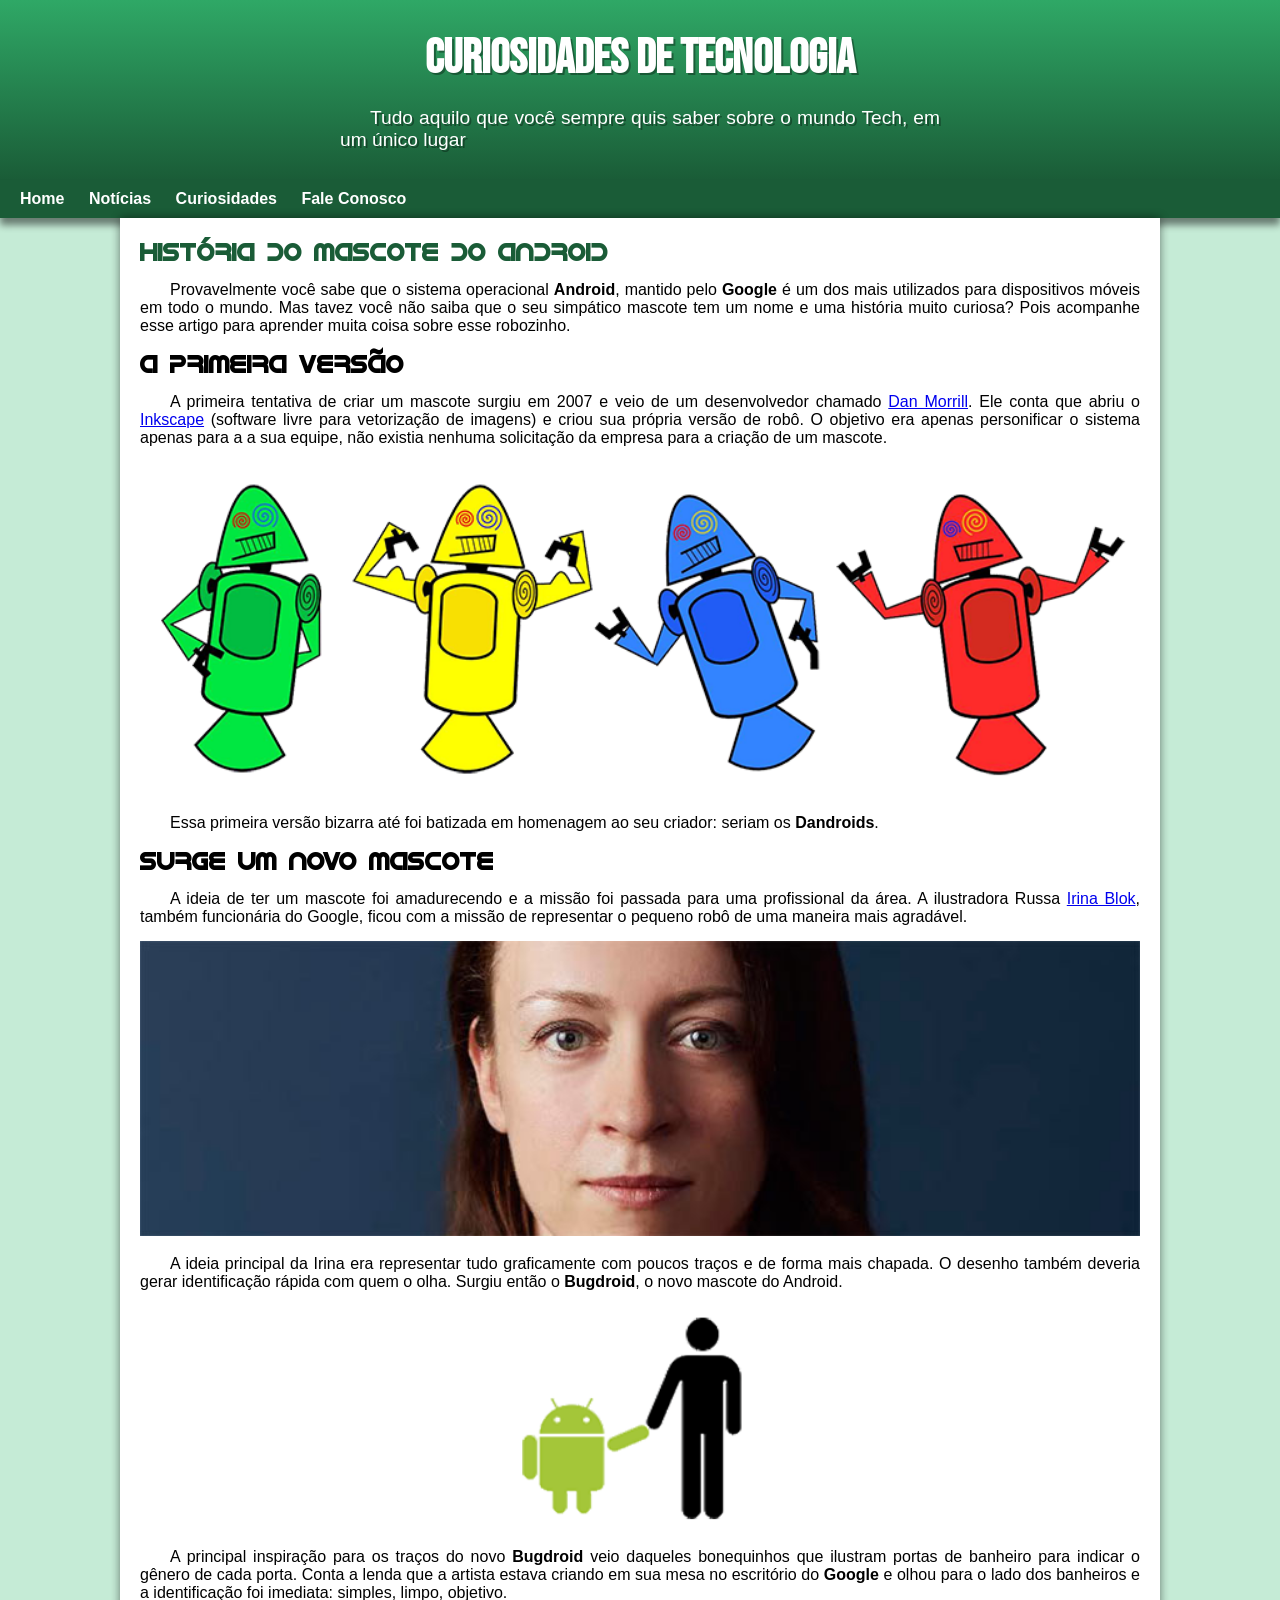
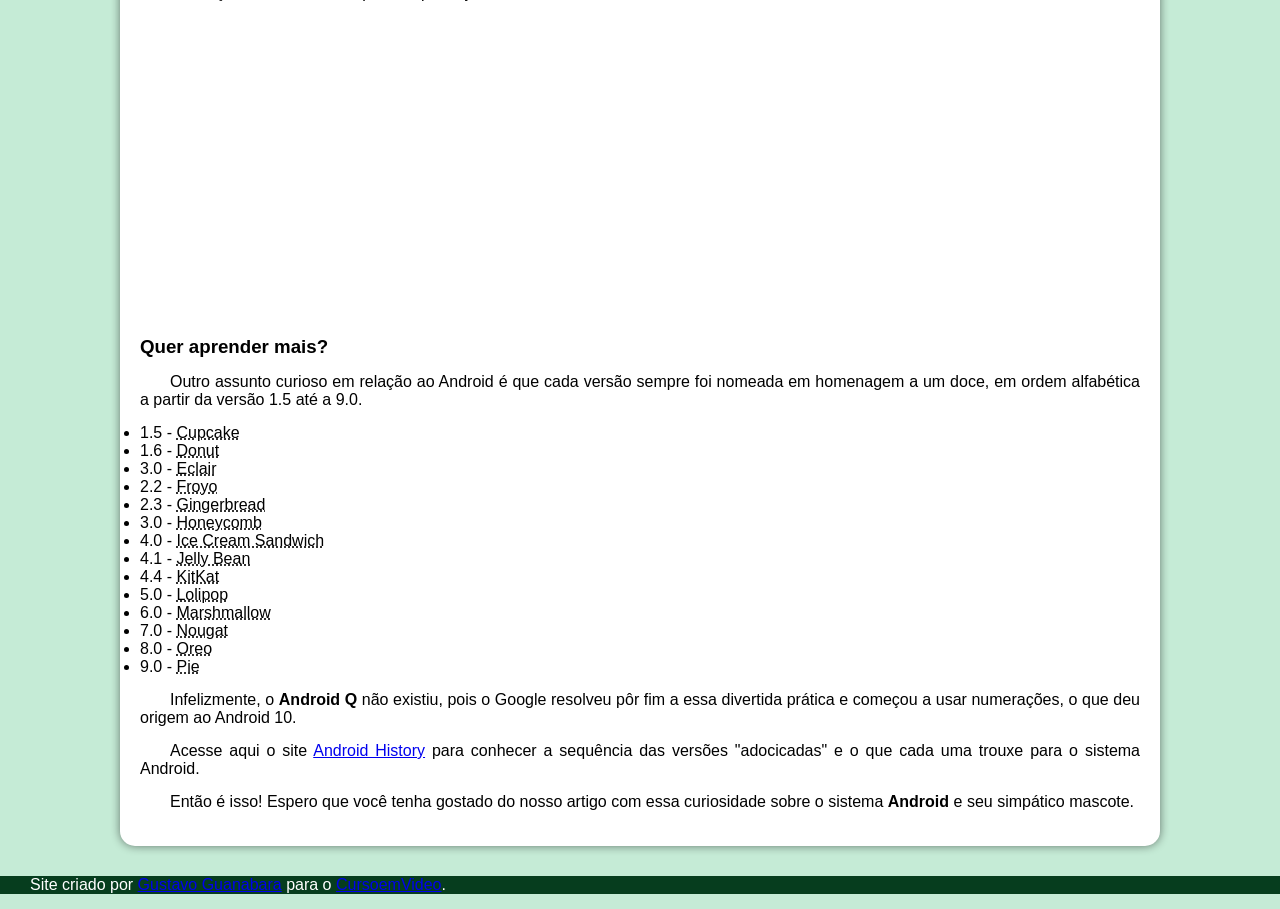
<file: index.html>
<!DOCTYPE html>
<html lang="pt-br">

<head>
    <meta charset="UTF-8">
    <meta name="viewport" content="width=device-width, initial-scale=1.0">
    <link rel="shortcut icon" href="imagens/favicon.ico" type="image/x-icon">
    <link rel="stylesheet" href="style.css">
    <title>Como surgiu o mascote do Android?</title>
</head>

<body>
    <header>
        <h1>Curiosidades de Tecnologia</h1>
        <p>Tudo aquilo que você sempre quis saber sobre o mundo Tech, em um único lugar</p>
    </header>

    <nav>
        <a href="#">Home</a>
        <a href="#">Notícias</a>
        <a href="#">Curiosidades</a>
        <a href="#">Fale Conosco</a>
    </nav>

    <main>
        <article>
            <h1>História do Mascote do Android</h1>

            <p>Provavelmente você sabe que o sistema operacional <strong>Android</strong>, mantido pelo <strong>Google</strong> é um dos mais utilizados para dispositivos móveis em todo o mundo. Mas tavez você não saiba que o seu simpático mascote tem um nome e uma história muito curiosa? Pois acompanhe esse artigo para aprender muita coisa sobre esse robozinho.</p>

            <h2>A primeira versão</h2>
            
            <p>A primeira tentativa de criar um mascote surgiu em 2007 e veio de um desenvolvedor chamado <a href="https://androidcommunity.com/dan-morrill-shows-us-the-android-mascot-that-almost-was-20130103/" target="_blank">Dan Morrill</a>.
            Ele conta que abriu o <a href="https://inkscape.org/release/inkscape-1.4.2/windows/64-bit/msi/dl/" target="_blank">Inkscape</a> (software livre para vetorização de imagens) e criou sua própria versão de robô.
            O objetivo era apenas personificar o sistema apenas para a a sua equipe, não existia nenhuma solicitação da empresa para a criação de um mascote.
            </p>

            <picture>
                <source media="(max-width: 600px)" srcset="imagens/dan-droids-pq.png">
                <img src="./imagens/dan-droids.png" alt="4 androids">
            </picture>

            <p>Essa primeira versão bizarra até foi batizada em homenagem ao seu criador: seriam os <strong>Dandroids</strong>.</p>

            <h2>Surge um novo mascote</h2>

            <p>A ideia de ter um mascote foi amadurecendo e a missão foi passada para uma profissional da área. A ilustradora Russa <a href="https://www.irinablok.com/" target="_blank">Irina Blok</a>, também funcionária do Google, ficou com a missão de representar o pequeno robô de uma maneira mais agradável.</p>

            <picture>
                <source media="(max-width: 600px)" srcset="imagens/irina-blok-pq.jpg">
                <img src="./imagens/irina-blok.jpg" alt="Irina">
            </picture>

            <p>A ideia principal da Irina era representar tudo graficamente com poucos traços e de forma mais chapada. O desenho também deveria gerar identificação rápida com quem o olha. Surgiu então o <strong>Bugdroid</strong>, o novo mascote do Android.</p>

            <img src="./imagens/bugdroid.png" alt="BugDroid" class="pequena">

            <p>A principal inspiração para os traços do novo <strong>Bugdroid</strong> veio daqueles bonequinhos que ilustram portas de banheiro para indicar o gênero de cada porta. Conta a lenda que a artista estava criando em sua mesa no escritório do <strong>Google</strong> e olhou para o lado dos banheiros e a identificação foi imediata: simples, limpo, objetivo.</p>

            <iframe width="560" height="315" src="https://www.youtube.com/embed/l2UDgpLz20M?si=nT74H-xbXsUvT5y2" title="YouTube video player" frameborder="0" allow="accelerometer; autoplay; clipboard-write; encrypted-media; gyroscope; picture-in-picture; web-share" referrerpolicy="strict-origin-when-cross-origin" allowfullscreen></iframe>

            <aside>
                
                <h3>Quer aprender mais?</h3>

                <p>Outro assunto curioso em relação ao Android é que cada versão sempre foi nomeada em homenagem a um doce, em ordem alfabética a partir da versão 1.5 até a 9.0.</p>
                
                <ul>
                    <li>1.5 - <abbr title="Bolo de Copo">Cupcake</abbr></li>
                    <li>1.6 - <abbr title="Rosquinha">Donut</abbr></li>
                    <li>3.0 - <abbr title="Bomba">Eclair</abbr></li>
                    <li>2.2 - <abbr title="Iorgute Congelado">Froyo</abbr></li>
                    <li>2.3 - <abbr title="Biscoito de Gengibre">Gingerbread</abbr></li>
                    <li>3.0 - <abbr title="Favo de Mel">Honeycomb</abbr></li>
                    <li>4.0 - <abbr title="Sanduíche de Sorvete">Ice Cream Sandwich</abbr></li>
                    <li>4.1 - <abbr title="Jujuba">Jelly Bean</abbr></li>
                    <li>4.4 - <abbr title="Kitkat">KitKat</abbr></li>
                    <li>5.0 - <abbr title="Pirulito">Lolipop</abbr></li>
                    <li>6.0 - <abbr title="Marshmallow">Marshmallow</abbr></li>
                    <li>7.0 - <abbr title="Torrone">Nougat</abbr></li>
                    <li>8.0 - <abbr title="Oreo">Oreo</abbr></li>
                    <li>9.0 - <abbr title="Torta">Pie</abbr></li>
                </ul>

                <p>Infelizmente, o <strong>Android Q</strong> não existiu, pois o Google resolveu pôr fim a essa divertida prática e começou a usar numerações, o que deu origem ao Android 10.</p>
                
                <p>Acesse aqui o site <a href="https://www.android.com/intl/en_uk/history/#/donut" target="_blank">Android History</a> para conhecer a sequência das versões "adocicadas" e o que cada uma trouxe para o sistema Android.</p>

            </aside>

            <p>Então é isso! Espero que você tenha gostado do nosso artigo com essa curiosidade sobre o sistema <strong>Android</strong> e seu simpático mascote.</p>

        </article>
    </main>

    <footer>
        <p>Site criado por <a href="https://gustavoguanabara.github.io/" target="_blank">Gustavo Guanabara</a> para o <a href="https://www.youtube.com/@cursoemvideo" target="_blank">CursoemVideo</a>.</p>
    </footer>

</body>

</html>
</file>
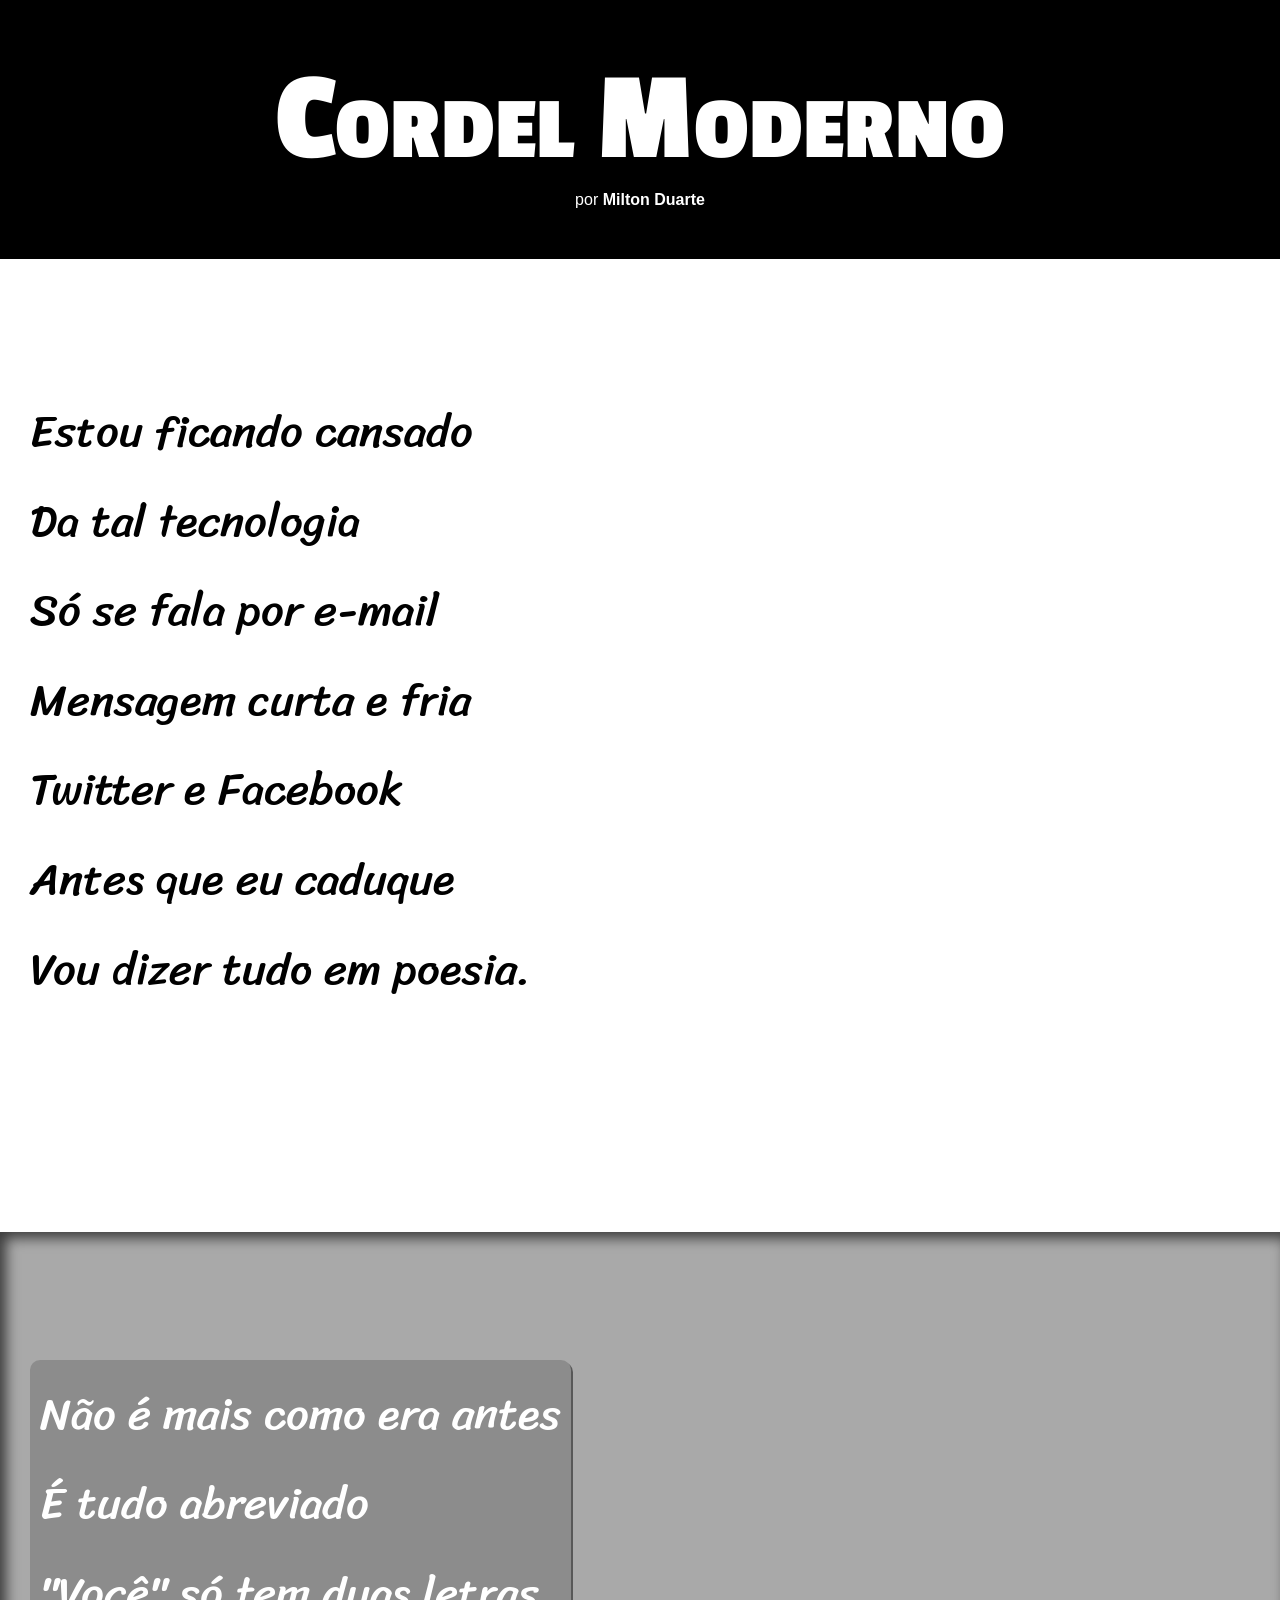
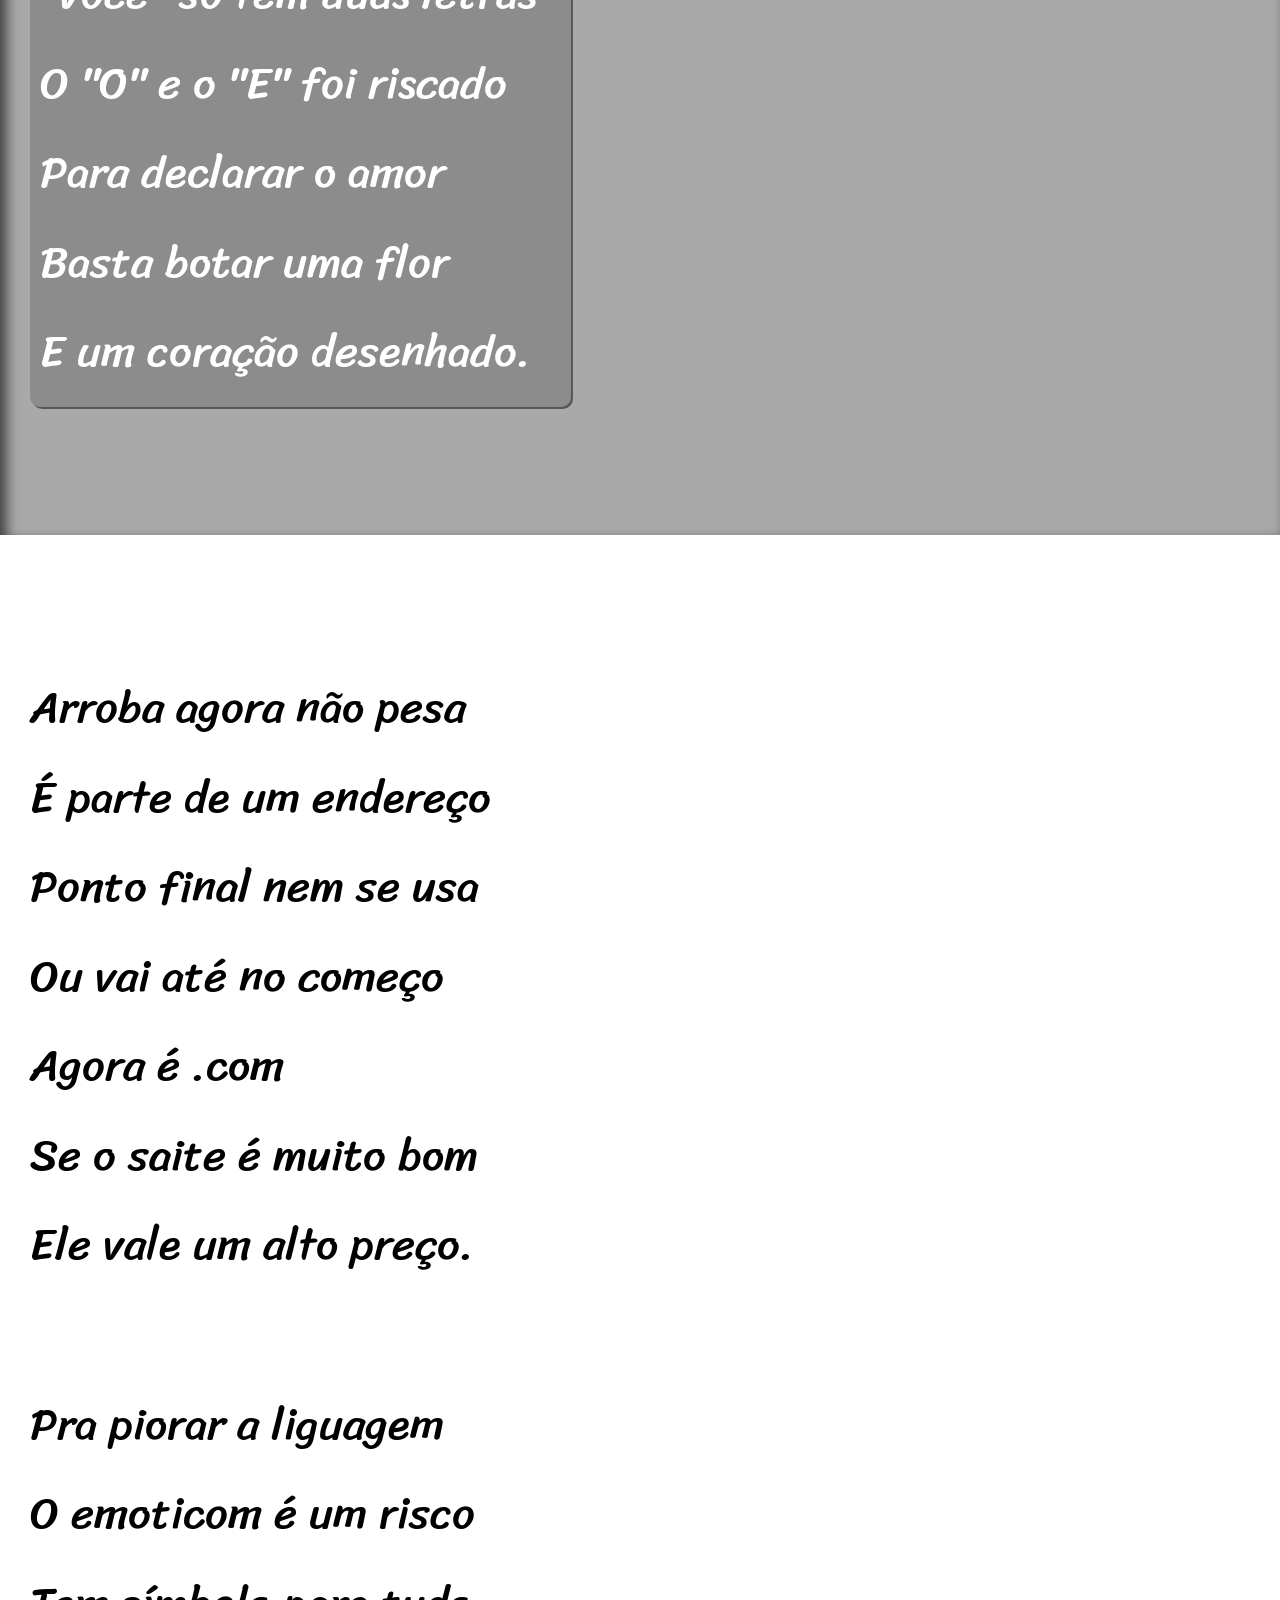
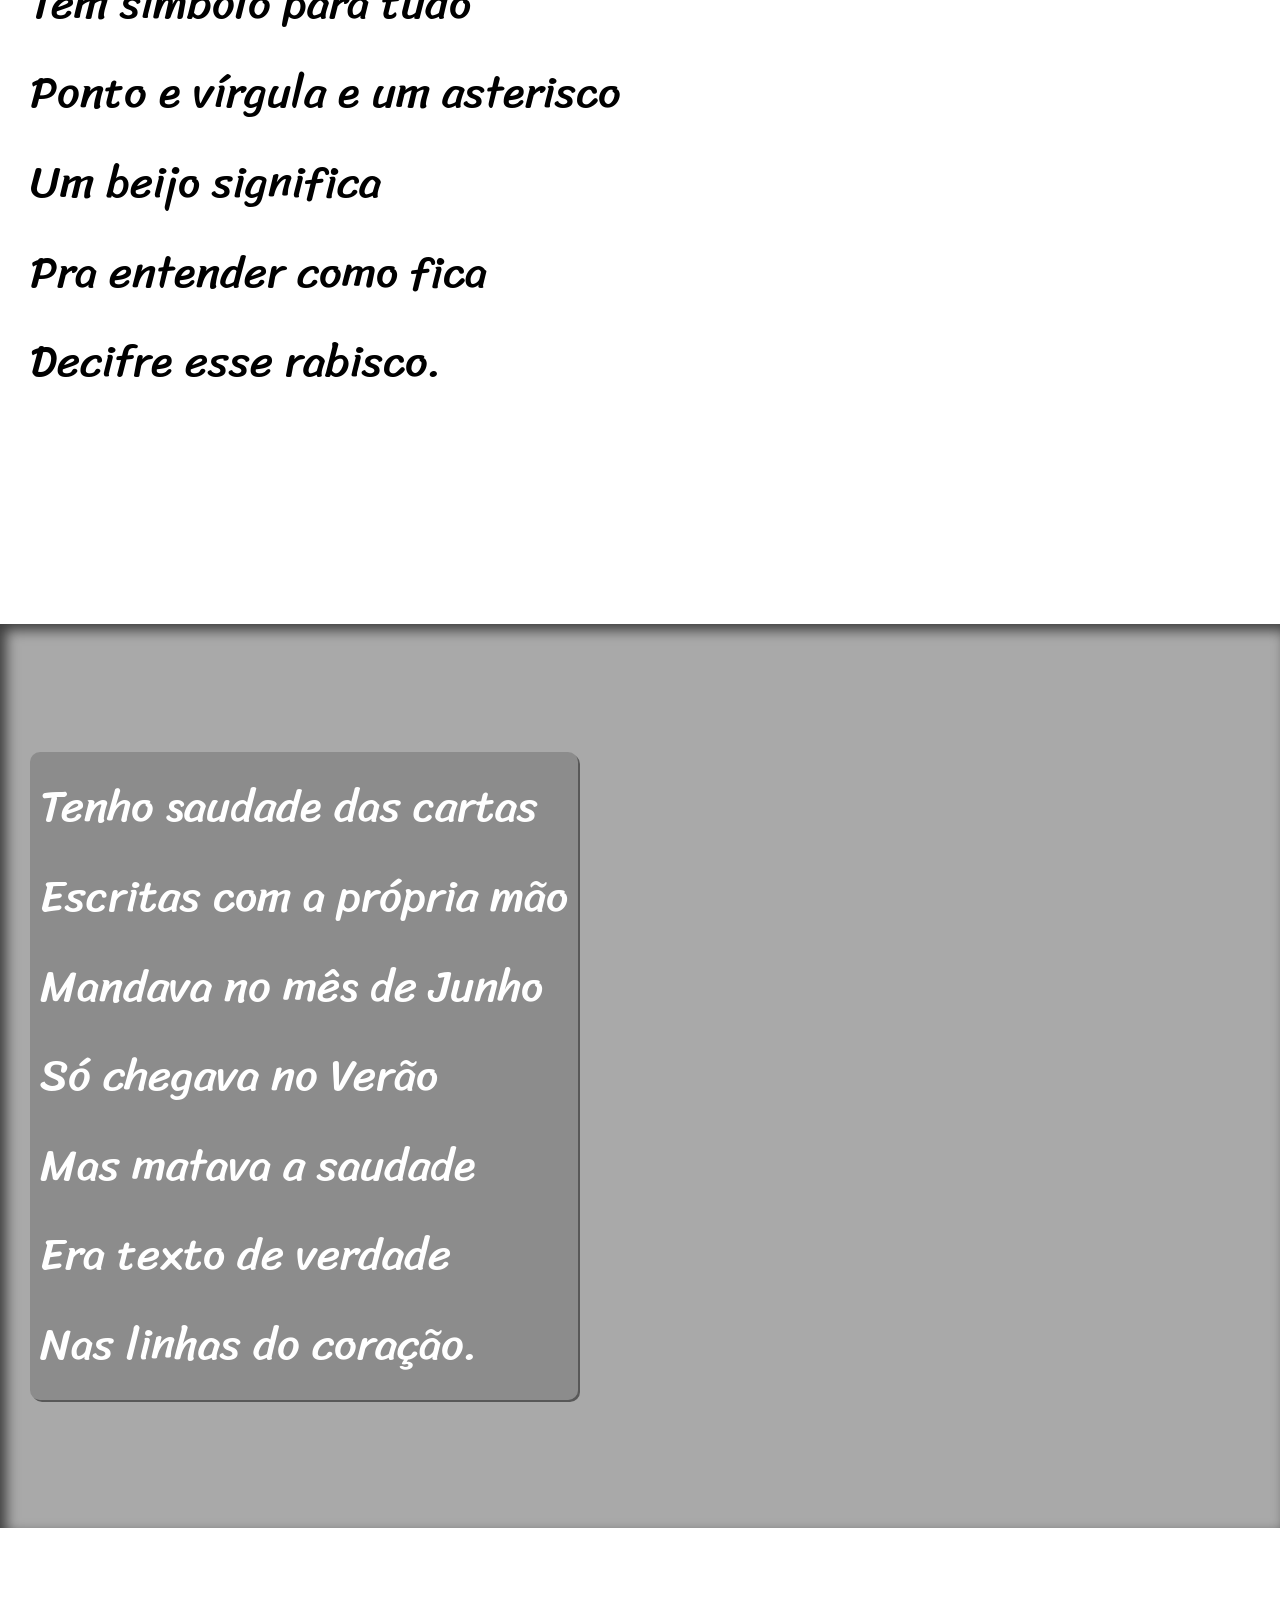
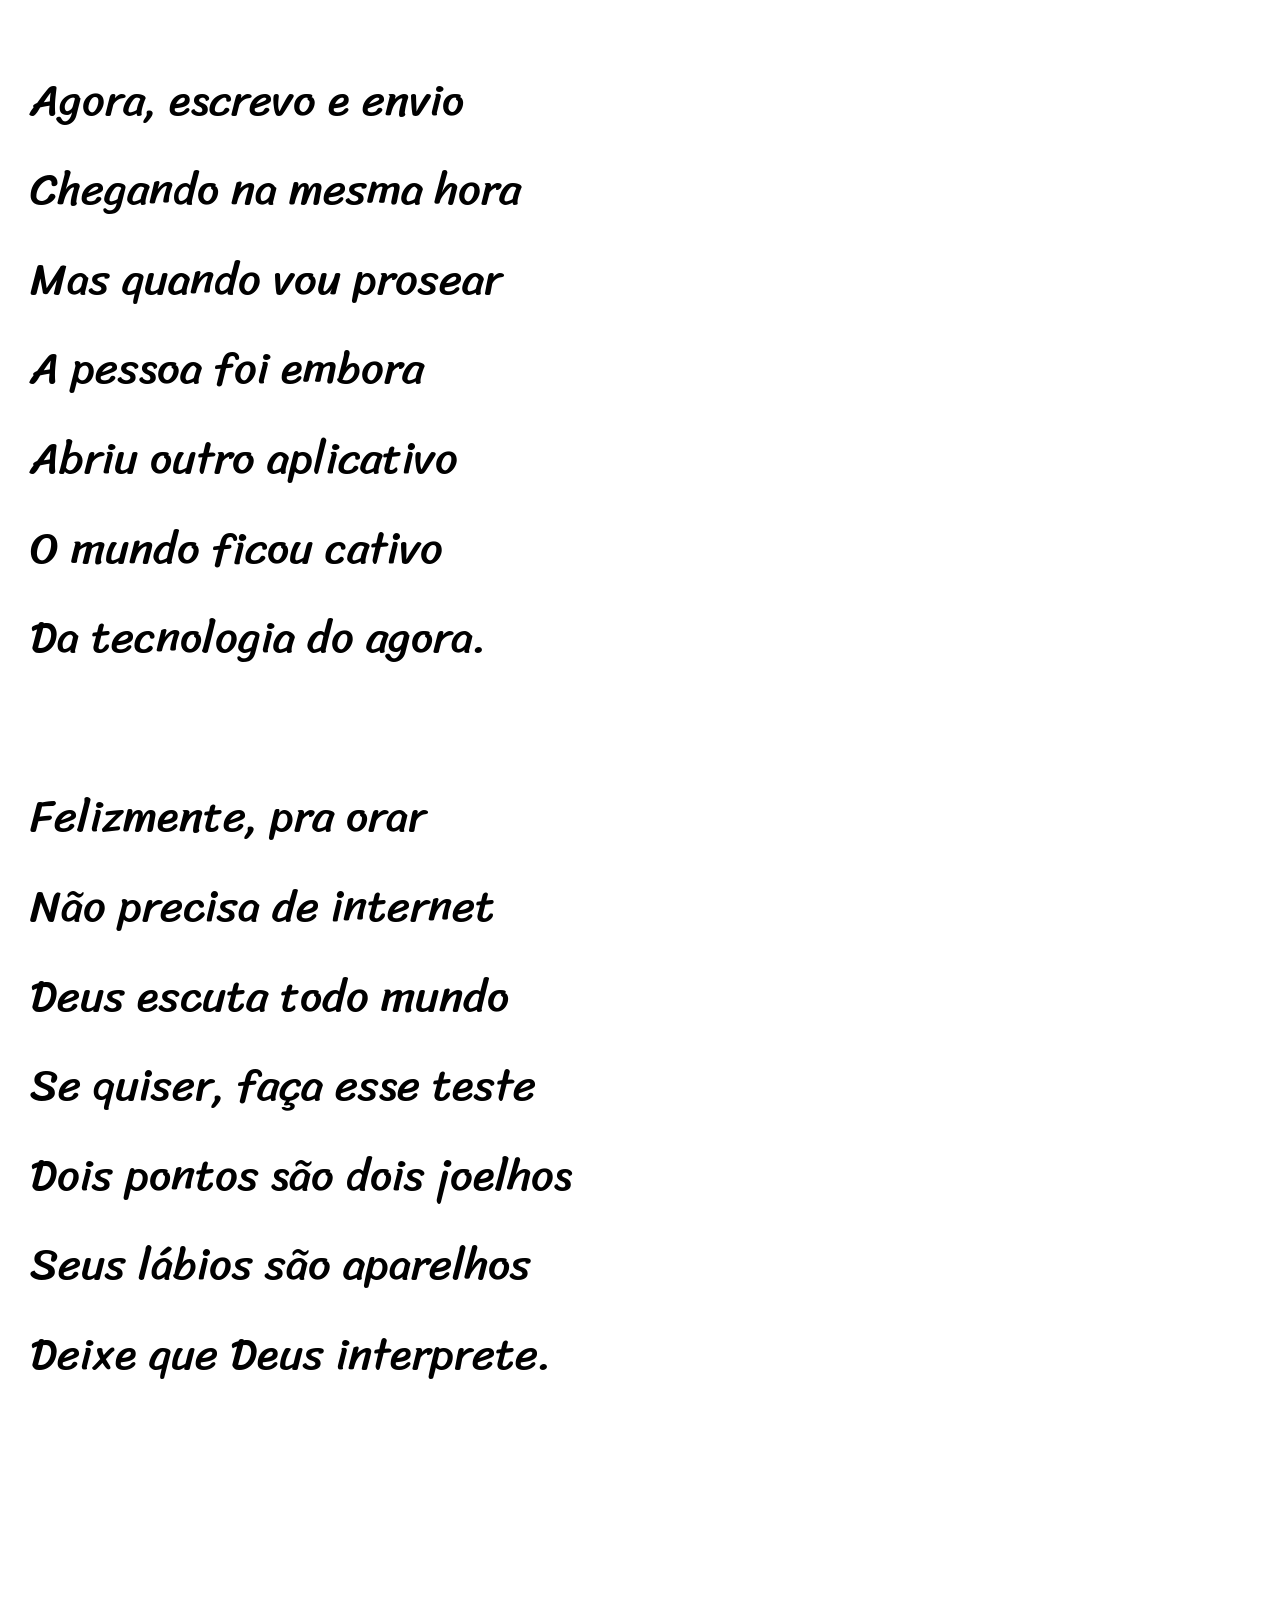
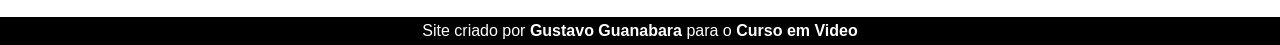
<file: desafio/desafio012.html>
<!DOCTYPE html>
<html lang="pt-br">
<head>
    <meta charset="UTF-8">
    <meta name="viewport" content="width=device-width, initial-scale=1.0">
    <link rel="stylesheet" href="style.css">
    <title>Cordel Moderno</title>
</head>
<body>
    <header>
        <h1>Cordel Moderno</h1>
        <p>por <a href="https://www.recantodasletras.com.br/poesias/3186743" target="_blank">Milton Duarte</a></p>
        
    </header>

    <section class="normal">
        <p>
            Estou ficando cansado <br>
            Da tal tecnologia <br>
            Só se fala por e-mail <br>
            Mensagem curta e fria <br>
            Twitter e Facebook <br>
            Antes que eu caduque <br>
            Vou dizer tudo em poesia.
        </p>
    </section>

    <section class="imagem" id="img01">
        <p>
            Não é mais como era antes <br>
            É tudo abreviado <br>
            "Você" só tem duas letras <br>
            O "O" e o "E" foi riscado <br>
            Para declarar o amor <br>
            Basta botar uma flor <br>
            E um coração desenhado.
        </p>
    </section>

    <section class="normal">
        <p>
            Arroba agora não pesa <br>
            É parte de um endereço <br>
            Ponto final nem se usa <br>
            Ou vai até no começo <br>
            Agora é .com <br>
            Se o saite é muito bom <br>
            Ele vale um alto preço.
        </p>

        <p>
            Pra piorar a liguagem <br>
            O emoticom é um risco <br>
            Tem símbolo para tudo <br>
            Ponto e vírgula e um asterisco <br>
            Um beijo significa <br>
            Pra entender como fica <br>
            Decifre esse rabisco.
        </p>
    </section>

    <section class="imagem" id="img02">
        <p>
            Tenho saudade das cartas <br>
            Escritas com a própria mão <br>
            Mandava no mês de Junho <br>
            Só chegava no Verão <br>
            Mas matava a saudade <br>
            Era texto de verdade <br>
            Nas linhas do coração.
        </p>
    </section>

    <section class="normal">
        <p>
            Agora, escrevo e envio <br>
            Chegando na mesma hora <br>
            Mas quando vou prosear <br>
            A pessoa foi embora <br>
            Abriu outro aplicativo <br>
            O mundo ficou cativo <br>
            Da tecnologia do agora.
        </p>

        <p>
            Felizmente, pra orar <br>
            Não precisa de internet <br>
            Deus escuta todo mundo <br>
            Se quiser, faça esse teste <br>
            Dois pontos são dois joelhos <br>
            Seus lábios são aparelhos <br>
            Deixe que Deus interprete.
        </p>
    </section>
    <footer>
        <p>Site criado por <a href="https://gustavoguanabara.github.io" target="_blank">Gustavo Guanabara</a> para o <a href="https://www.cursoemvideo.com" target="_blank">Curso em Video</a></p>
    </footer>
</body>
</html>
</file>
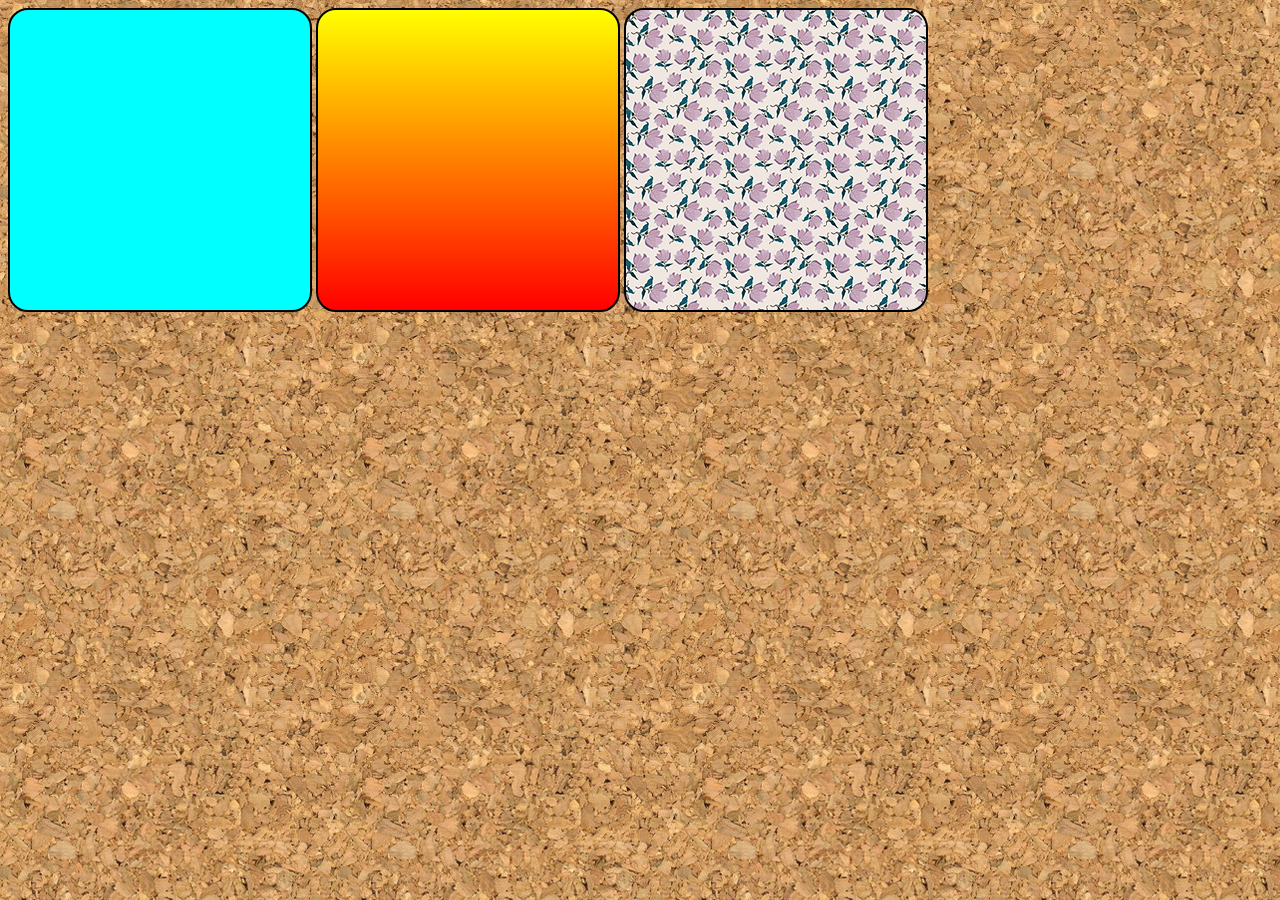
<file: ex022/fundo001.html>
<!DOCTYPE html>
<html lang="pt-br">
<head>
    <meta charset="UTF-8">
    <meta name="viewport" content="width=device-width, initial-scale=1.0">
    <title>Teste de Imagem de Fundo</title>
    <style>
        body{
            background-image: url(imagens/wallpaper001.jpg);
        }
        .quadrado{
            display: inline-block;
            background-color: rgb(214, 214, 214);
            border: 2px solid black;
            border-radius: 20px;
            width: 300px;
            height: 300px;
        }
        #q1{
            background-color: aqua;
        }
        
        #q2{
            background-image: linear-gradient(to bottom, yellow, red);
        }
        
        #q3{
            background-image: url('imagens/pattern003.png');
        }
    </style>
</head>
<body>
    <div class="quadrado" id="q1">

    </div>
    <div class="quadrado" id="q2">

    </div>
    <div class="quadrado" id="q3">

    </div>
</body>
</html>
</file>
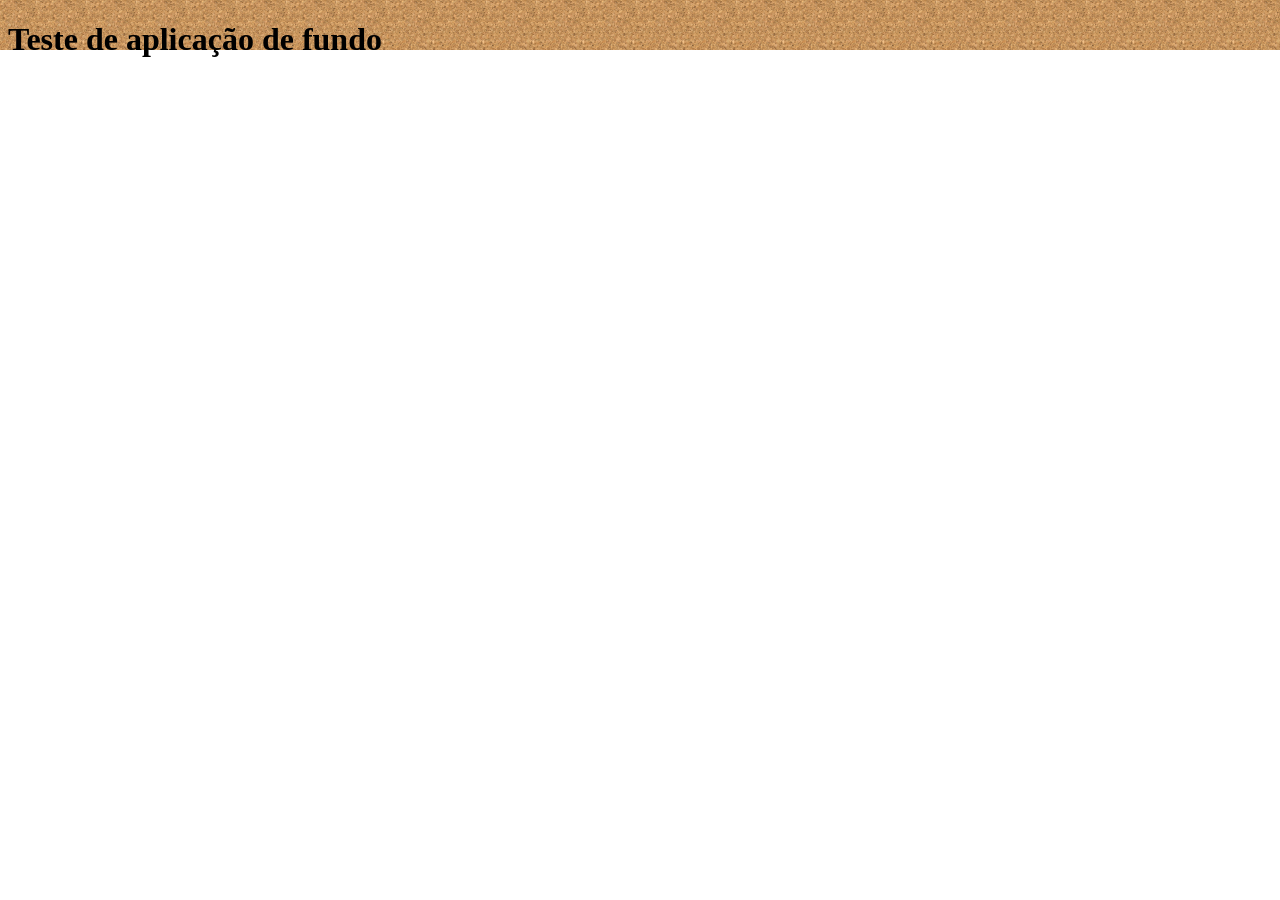
<file: ex022/fundo002.html>
<!DOCTYPE html>
<html lang="pt-br">
<head>
    <meta charset="UTF-8">
    <meta name="viewport" content="width=device-width, initial-scale=1.0">
    <title>Personalização dos fundos</title>
    <style>
        body{
            background-image: url('imagens/wallpaper001.jpg');
            background-size: 50px 50px;
            background-repeat: repeat-x;
        }
    </style>
</head>
<body>
    <h1>Teste de aplicação de fundo</h1>
</body>
</html>
</file>
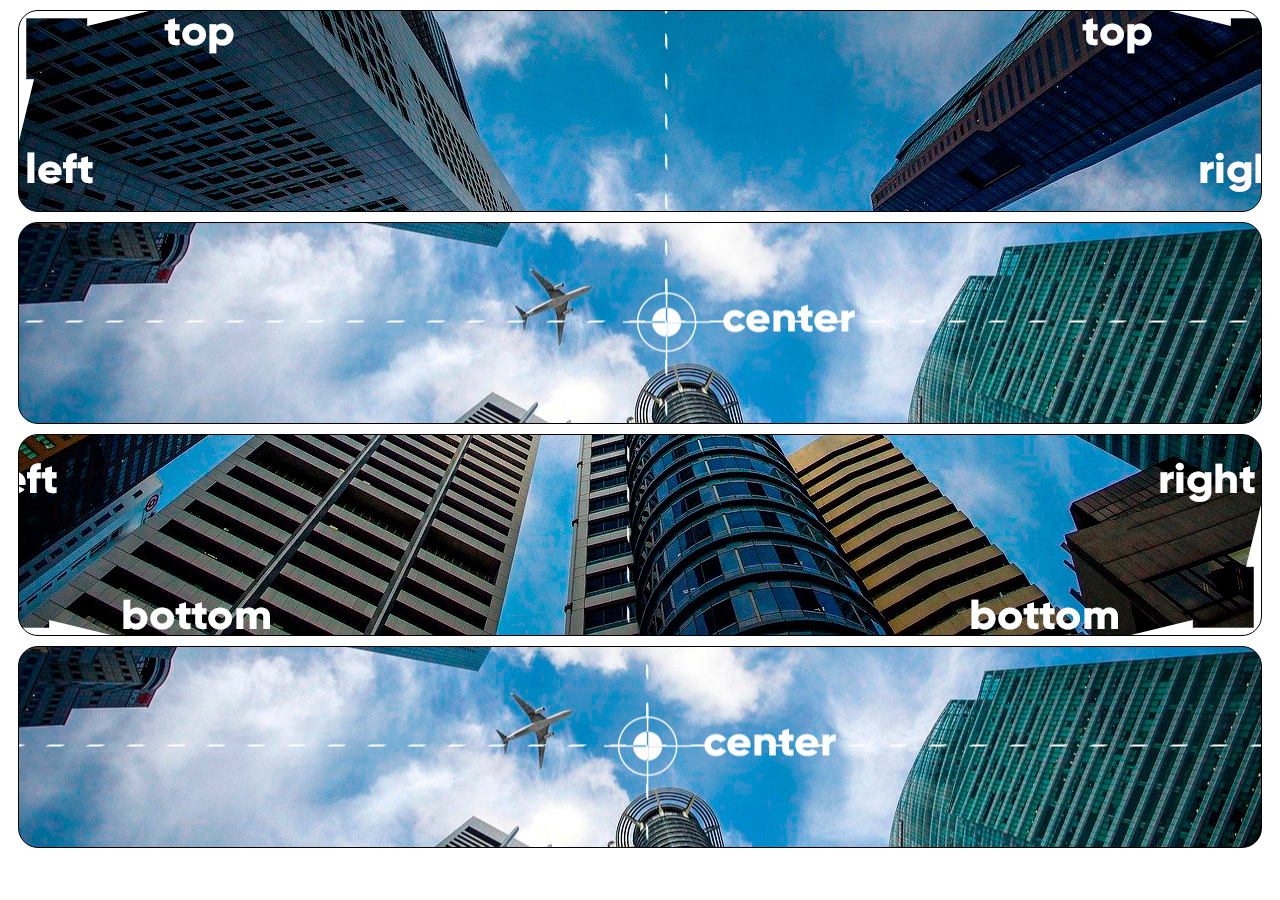
<file: ex022/fundo003.html>
<!DOCTYPE html>
<html lang="pt-br">
<head>
    <meta charset="UTF-8">
    <meta name="viewport" content="width=device-width, initial-scale=1.0">
    <title>Posição dos fundos</title>
    <style>
        .bloco{
            height: 200px;
            border: 1px solid black;
            border-radius: 20px;
            margin: 10px;
            background-image: url('imagens/wallpaper003.jpg');
        }
        #q1{
            background-position: left top;
        }
        #q2{
            background-position: left center;
        }
        #q3{
            background-position: right bottom;
        }
        #q4{
            background-position: center center;
        }
    </style>
</head>
<body>
    <div class="bloco" id="q1">

    </div>
    <div class="bloco" id="q2">

    </div>
    <div class="bloco" id="q3">

    </div>
    <div class="bloco" id="q4">

    </div>
    
</body>
</html>
</file>
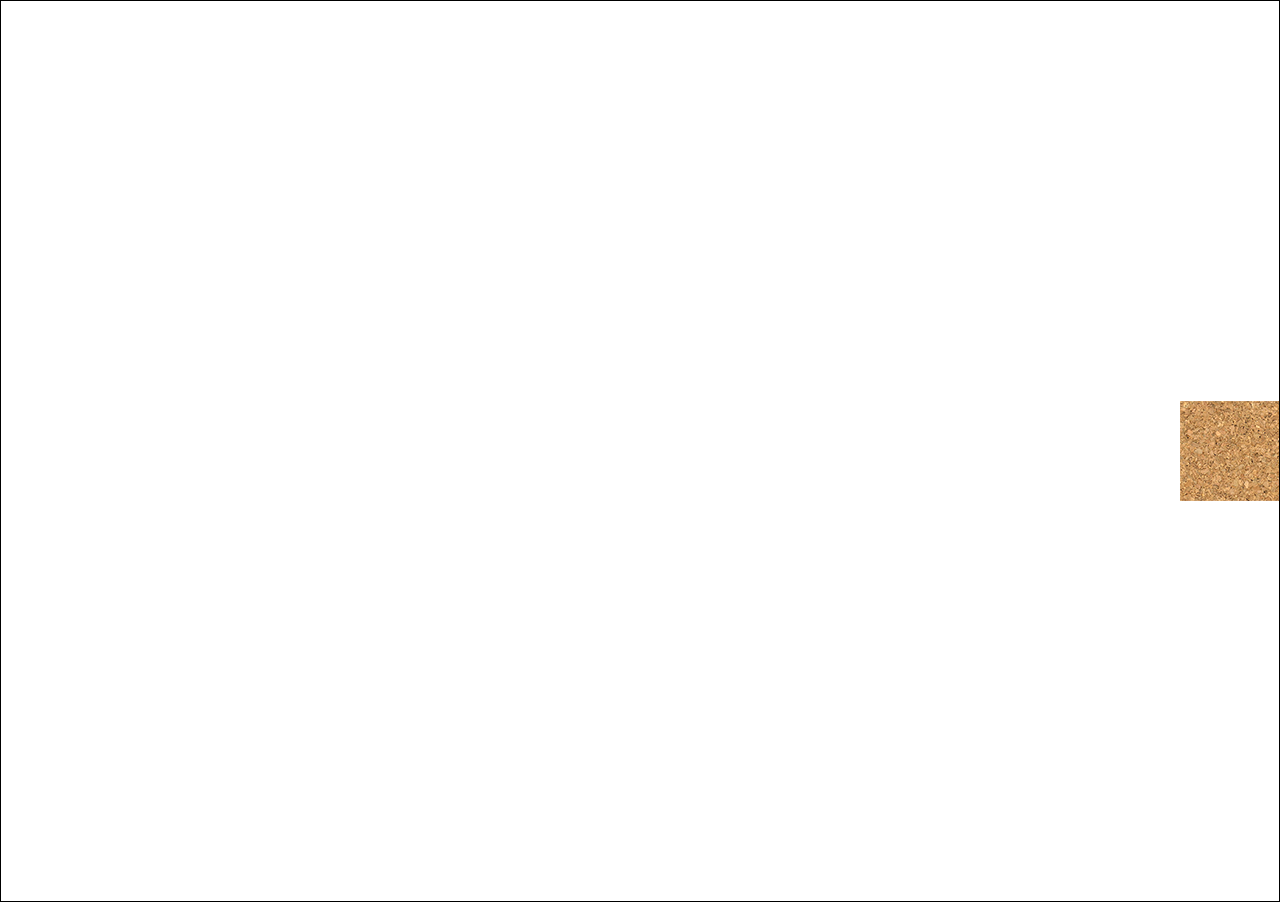
<file: ex022/fundo004.html>
<!DOCTYPE html>
<html lang="pt-br">
<head>
    <meta charset="UTF-8">
    <meta name="viewport" content="width=device-width, initial-scale=1.0">
    <title>Posicionamento</title>
    <style>
        *{
            margin: 0px;
            padding: 0px;
        }
        body{
             background-image: url('imagens/pattern004.png');
             border: 1px solid black;
             background-repeat: no-repeat;
             background-position: right center;
             height: 100vh;
        }
    </style>
</head>
<body>
    
</body>
</html>
</file>
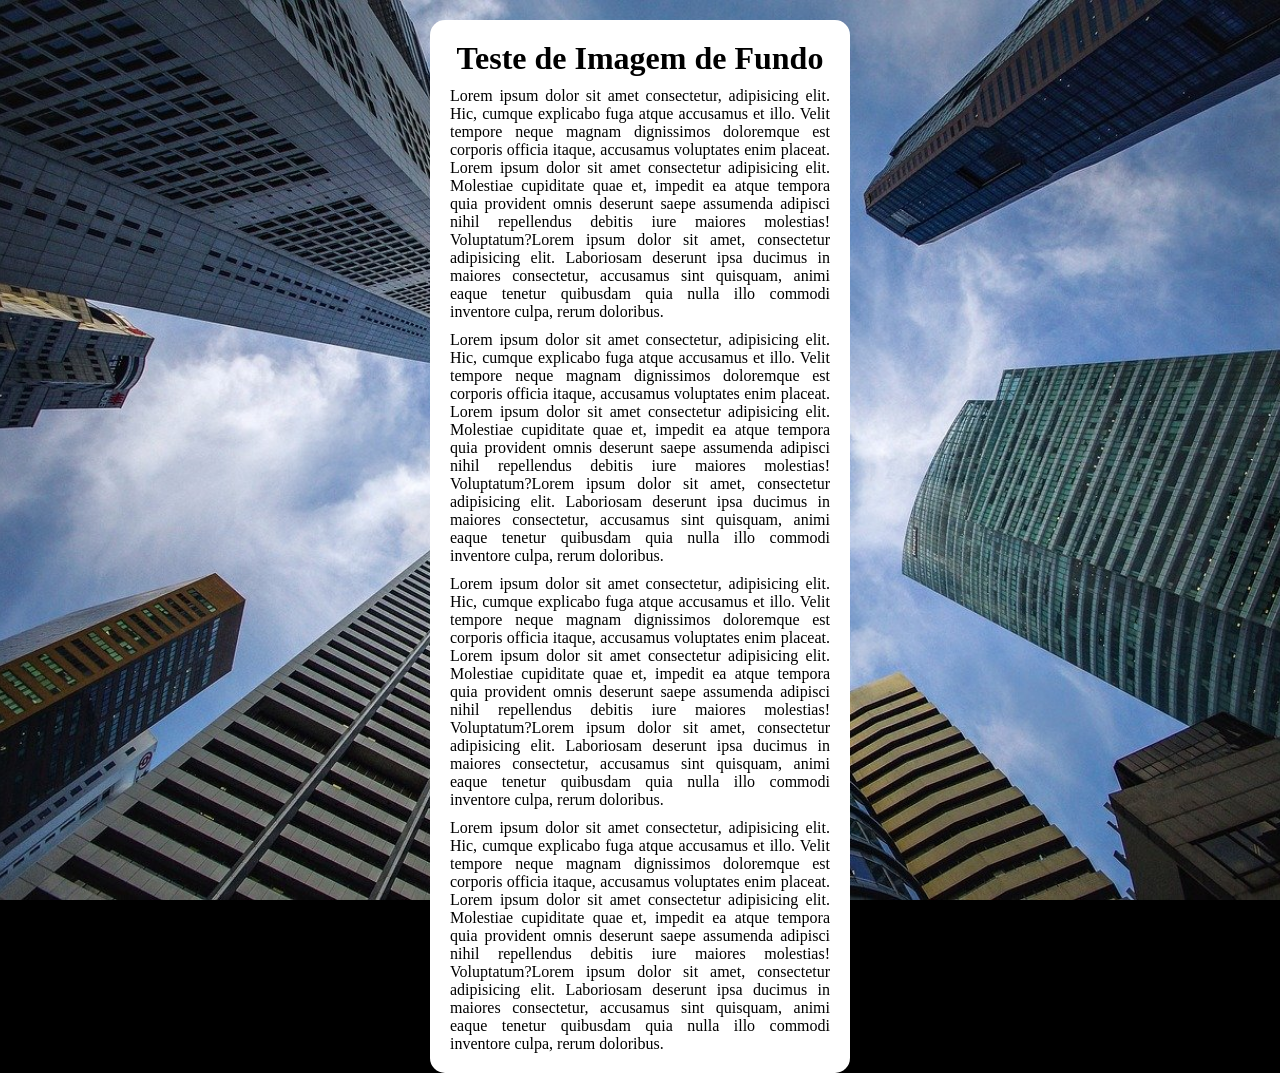
<file: ex022/fundo006.html>
<!DOCTYPE html>
<html lang="pt-br">
<head>
    <meta charset="UTF-8">
    <meta name="viewport" content="width=device-width, initial-scale=1.0">
    <title>Document</title>
    <style>
        *{
            margin: 0px;
            padding: 0px;
        }
        body{
            height: 100vh;
            background-color: black;
            background-image: url('imagens/wallpaper002.jpg');
            background-position: center center;
            background-repeat: no-repeat;
            background-size: cover;
            background-attachment: fixed;
        }
        main{
            background-color: white;
            max-width: 400px;
            padding: 10px;
            margin: auto;
            border-radius: 15px;
            margin-top: 20px;
        }
        h1{
            margin: 10px 0px;
            text-align: center;
        }
        p{
            margin: 10px;
            text-align: justify;
        }

    </style>
</head>
<body>
    <main>
        <h1>Teste de Imagem de Fundo</h1>
<p>Lorem ipsum dolor sit amet consectetur, adipisicing elit. Hic, cumque explicabo fuga atque accusamus et illo. Velit tempore neque magnam dignissimos doloremque est corporis officia itaque, accusamus voluptates enim placeat. Lorem ipsum dolor sit amet consectetur adipisicing elit. Molestiae cupiditate quae et, impedit ea atque tempora quia provident omnis deserunt saepe assumenda adipisci nihil repellendus debitis iure maiores molestias! Voluptatum?Lorem ipsum dolor sit amet, consectetur adipisicing elit. Laboriosam deserunt ipsa ducimus in maiores consectetur, accusamus sint quisquam, animi eaque tenetur quibusdam quia nulla illo commodi inventore culpa, rerum doloribus.
</p>
<p>Lorem ipsum dolor sit amet consectetur, adipisicing elit. Hic, cumque explicabo fuga atque accusamus et illo. Velit tempore neque magnam dignissimos doloremque est corporis officia itaque, accusamus voluptates enim placeat. Lorem ipsum dolor sit amet consectetur adipisicing elit. Molestiae cupiditate quae et, impedit ea atque tempora quia provident omnis deserunt saepe assumenda adipisci nihil repellendus debitis iure maiores molestias! Voluptatum?Lorem ipsum dolor sit amet, consectetur adipisicing elit. Laboriosam deserunt ipsa ducimus in maiores consectetur, accusamus sint quisquam, animi eaque tenetur quibusdam quia nulla illo commodi inventore culpa, rerum doloribus.
</p>
<p>Lorem ipsum dolor sit amet consectetur, adipisicing elit. Hic, cumque explicabo fuga atque accusamus et illo. Velit tempore neque magnam dignissimos doloremque est corporis officia itaque, accusamus voluptates enim placeat. Lorem ipsum dolor sit amet consectetur adipisicing elit. Molestiae cupiditate quae et, impedit ea atque tempora quia provident omnis deserunt saepe assumenda adipisci nihil repellendus debitis iure maiores molestias! Voluptatum?Lorem ipsum dolor sit amet, consectetur adipisicing elit. Laboriosam deserunt ipsa ducimus in maiores consectetur, accusamus sint quisquam, animi eaque tenetur quibusdam quia nulla illo commodi inventore culpa, rerum doloribus.
</p>
<p>Lorem ipsum dolor sit amet consectetur, adipisicing elit. Hic, cumque explicabo fuga atque accusamus et illo. Velit tempore neque magnam dignissimos doloremque est corporis officia itaque, accusamus voluptates enim placeat. Lorem ipsum dolor sit amet consectetur adipisicing elit. Molestiae cupiditate quae et, impedit ea atque tempora quia provident omnis deserunt saepe assumenda adipisci nihil repellendus debitis iure maiores molestias! Voluptatum?Lorem ipsum dolor sit amet, consectetur adipisicing elit. Laboriosam deserunt ipsa ducimus in maiores consectetur, accusamus sint quisquam, animi eaque tenetur quibusdam quia nulla illo commodi inventore culpa, rerum doloribus.
</p>
    </main>
</body>
</html>
</file>
<file: style.css>
@charset "UTF-8";

@import url('https://fonts.googleapis.com/css2?family=Archivo+Black&family=Bebas+Neue&family=Playwrite+GB+J+Guides:ital@0;1&family=Roboto:ital,wght@0,100..900;1,100..900&family=Zalando+Sans:ital,wght@0,200..900;1,200..900&display=swap');

@font-face{
    font-family: 'Android';
    src: url('fontes/IDroid.otf') format('opentype');
}

:root{
    --cor0: #c5ebd6;
    --cor1: #83e1ad;
    --cor2: #3ddc84;
    --cor3: #2fa866;
    --cor4: #1a5c37;
    --cor5: #063d1e;

    --fonte-padrao: arial, verdana, helvetica, sans-serif;
    --fonte-destaque: 'Bebas Neue', cursive;
    --fonte-android: 'Android', cursive;
}

*{
    margin: 0px;
    padding: 0px;
}

body{
    background-color: #c5ebd6;
    font-family: var(--fonte-padrao);
}

p{
    margin: 15px 0px;
    text-align: justify;
    text-indent: 30px;
}

header{
    background-image: linear-gradient(to top, #1a5c37, #2fa866);
    color: white;
    min-height: 150px;
    text-align: center;
    padding-top: 30px;
}
header > h1{
    color: white;
    font-family: var(--fonte-destaque);
    font-size: 3em;
    margin-bottom: 20px;
    text-shadow: 2px 2px 0px rgba(0, 0, 0, 0.342);
}
header > p{
    font-family: var(--fonte-padrao);
    font-size: 1.2em;
    color: white;
    max-width: 600px;
    padding-right: 10px;
    padding-left: 10px;
    margin: auto;
    text-shadow: 2px 2px 0px rgba(0, 0, 0, 0.342);
}

nav{
    background-color: #1a5c37;
    padding: 10px;
    box-shadow: 0px 7px 7px rgba(0, 0, 0, 0.473);
}

nav > a{
    color: white;
    padding : 10px;
    text-decoration: none;
    font-weight: bold;
    transition: 0.5s;
}

nav > a:hover{
    background-color: #3ddc84;
    color: #063d1e;
    border-radius: 4px;
    font-weight: bold;
    padding: 10px;
    
}

main{
    min-width: 300px;
    max-width: 1000px;
    background-color: white;
    margin: auto;
    padding: 20px;
    box-shadow: 0px 0px 10px rgba(0, 0, 0, 0.493);
    margin-bottom: 30px;
    border-bottom-left-radius: 15px;
    border-bottom-right-radius: 15px;
}
main h1{
    color: #1a5c37;
    font-family: var(--fonte-android);
}
main h2{
    font-family: var(--fonte-android);
}
main img{
    width: 100%;
}
.pequena{
    max-width: 350px;
    display: block;
    margin: auto;
}
footer{
    background-color: #063d1e;
    color: white;
}
</file>
<file: desafio/style.css>
@import url('https://fonts.googleapis.com/css2?family=Passion+One&display=swap');

@import url('https://fonts.googleapis.com/css2?family=Sriracha&display=swap');

:root{
    --fonte1: verdana, geneva, tahoma, sans-serif;
    --fonte2: "Passion One", sans-serif;
    --fonte3: "Sriracha", cursive;
}
*{
    margin: 0px;
    padding: 0px;
}
html, body{
    background-color: darkgray;
    min-height: 100vh;
    font-family: var(--fonte1);
}
header{
    background-color: black;
    color: white;
    text-align: center;
}
header > h1{
    padding-top: 50px;
    font-variant: small-caps;
    font-family: var(--fonte2);
    font-size: 10vw;
}
header > p{
    padding-bottom: 50px;
}
header > p > a, footer > p > a{
    color: white;
    text-decoration: none;
    font-weight: bold;
}
header > p > a:hover, footer > p > a:hover{
    text-decoration: underline;
}
section{
    padding-top: 10%;
    padding-bottom: 10%;
    line-height: 2em;
    padding-left: 30px;
    font-family: var(--fonte3);
    font-size: 3.5vw;
}
section > p{
    padding-bottom: 2em;
}
section.normal{
    background-color: white;
    color: black;
}
section.imagem{
    
    background-color: rgb(73, 73, 73);
    color: white;
    box-shadow: inset  6px 6px 13px 0px rgba(0, 0, 0, 0.651);
    background-size: cover;
    background-attachment: fixed;
}
section.imagem > p{
    display: inline-block;
    background-color: rgba(0, 0, 0, 0.171);
    border-radius: 10px;
    padding: 10px;
    box-shadow: 2px 2px 0px rgba(0, 0, 0, 0.479);
}
section#img01{
    background-image: url(imagens/background001.jpg);
    background-position: right center;

}
section#img02{
    background-image: url(imagens/background002.jpg);
    background-position: right center;
}
footer{
    background-color: black;
    color: white;
    padding: 5px;
    text-align: center;
}
</file>
